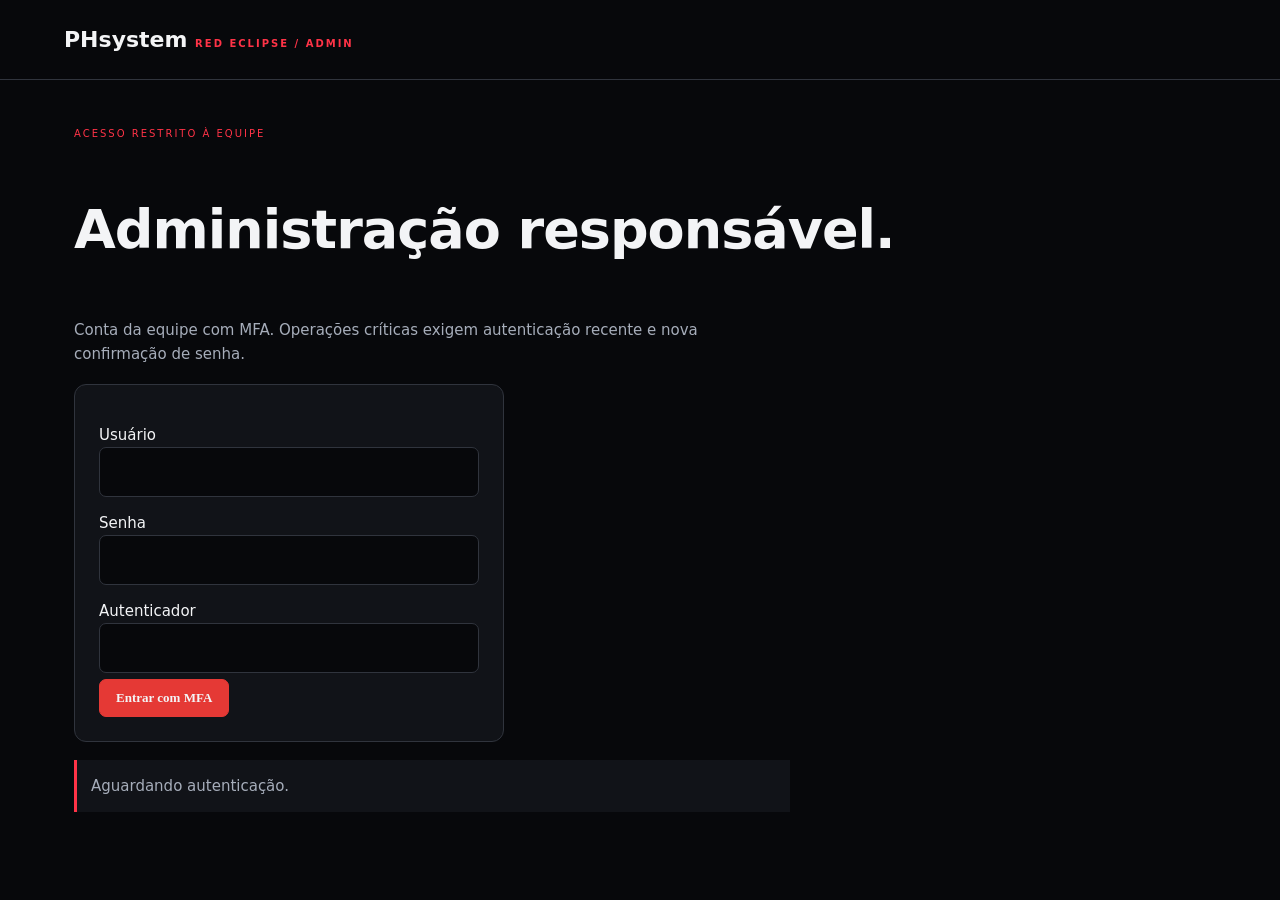
<file: src/PHsystem.Admin/wwwroot/index.html>
<!doctype html><html lang="pt-BR"><head><meta charset="utf-8"><meta name="viewport" content="width=device-width,initial-scale=1"><title>PHsystem — Administração</title><link rel="stylesheet" href="admin.css"><script src="admin.js" defer></script></head><body><header><a href="/">PHsystem <span>RED ECLIPSE / ADMIN</span></a><button id="logout" hidden>Sair</button></header><main><section id="entry"><p class="eyebrow">ACESSO RESTRITO À EQUIPE</p><h1>Administração responsável.</h1><p>Conta da equipe com MFA. Operações críticas exigem autenticação recente e nova confirmação de senha.</p><form id="login" class="card"><label>Usuário<input name="username" autocomplete="username" required maxlength="24"></label><label>Senha<input name="password" type="password" autocomplete="current-password" required maxlength="128"></label><label>Autenticador<input name="code" inputmode="numeric" autocomplete="one-time-code" required pattern="[0-9]{6}"></label><button class="primary">Entrar com MFA</button></form></section><p id="status" role="status" aria-live="polite">Aguardando autenticação.</p><section id="panel" hidden><nav><button id="refresh">Atualizar</button><button data-page="moderation">Moderação</button><button data-page="users" class="admin-only">Usuários e papéis</button><button data-page="audits" class="admin-only">Auditoria</button></nav><div id="stats" class="grid"></div><section id="moderation"><h2>Fila de moderação</h2><p>Aprovação de publicação não é revisão técnica. Conteúdo da comunidade é texto não confiável e nunca é executado.</p><div id="queue"></div></section><section id="users" hidden><h2>Usuários e permissões</h2><form id="search"><input name="term" placeholder="Pesquisar nome de usuário" aria-label="Nome de usuário" maxlength="64"><button>Pesquisar</button></form><div id="user-list"></div><button id="more-users">Próxima página</button></section><section id="audits" hidden><h2>Auditoria</h2><p>Append-only na aplicação. Proteção contra alteração por DBA exige operação externa apropriada.</p><div class="table"><table><thead><tr><th>Data</th><th>Ação</th><th>Ator</th><th>Alvo</th></tr></thead><tbody id="audit"></tbody></table></div></section></section></main><dialog id="critical"><form method="dialog"><h2 id="critical-title">Confirmar ação</h2><label>Confirme sua senha<input id="confirm-password" type="password" autocomplete="current-password" maxlength="128" required></label><div class="actions"><button value="cancel" formnovalidate>Cancelar</button><button value="confirm" class="primary">Confirmar</button></div></form></dialog></body></html>
</file>
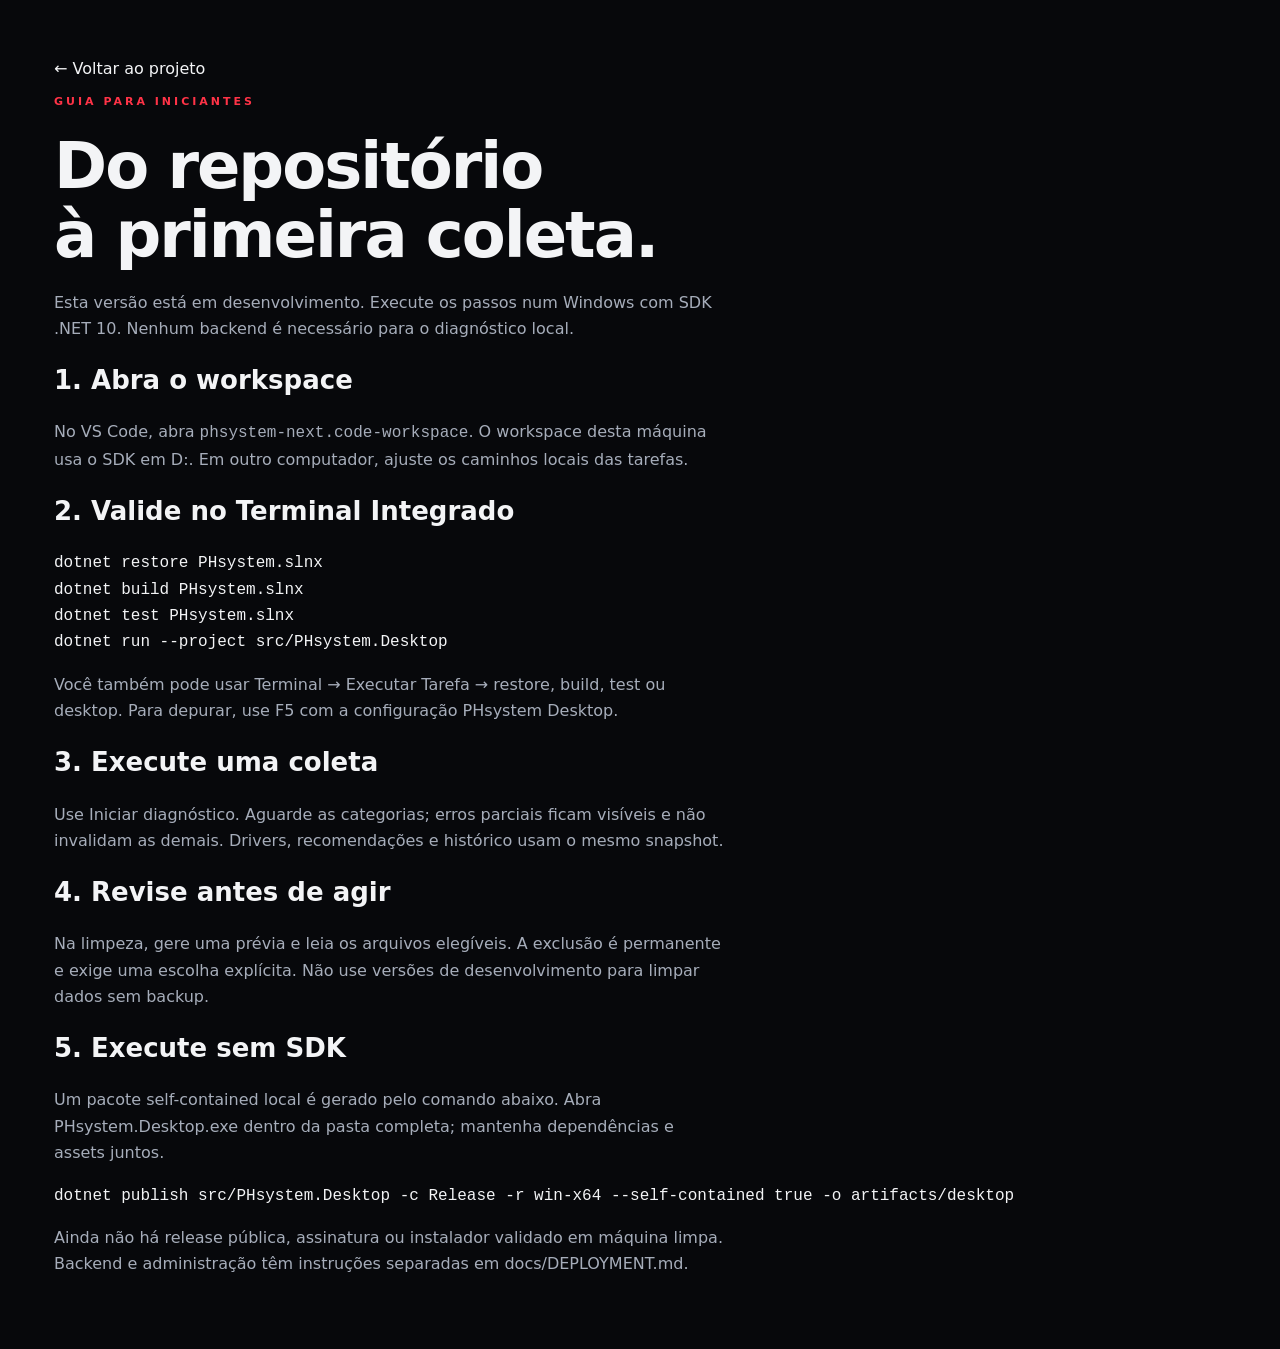
<file: site/guia.html>
<!doctype html><html lang="pt-BR"><head><meta charset="utf-8"><meta name="viewport" content="width=device-width,initial-scale=1"><title>Guia local — PHsystem Next</title><link rel="stylesheet" href="style.css"></head><body><main class="guide"><a href="index.html">← Voltar ao projeto</a><p class="eyebrow">GUIA PARA INICIANTES</p><h1>Do repositório<br>à primeira coleta.</h1><p>Esta versão está em desenvolvimento. Execute os passos num Windows com SDK .NET 10. Nenhum backend é necessário para o diagnóstico local.</p><h2>1. Abra o workspace</h2><p>No VS Code, abra <code>phsystem-next.code-workspace</code>. O workspace desta máquina usa o SDK em D:. Em outro computador, ajuste os caminhos locais das tarefas.</p><h2>2. Valide no Terminal Integrado</h2><pre><code>dotnet restore PHsystem.slnx
dotnet build PHsystem.slnx
dotnet test PHsystem.slnx
dotnet run --project src/PHsystem.Desktop</code></pre><p>Você também pode usar Terminal → Executar Tarefa → restore, build, test ou desktop. Para depurar, use F5 com a configuração PHsystem Desktop.</p><h2>3. Execute uma coleta</h2><p>Use Iniciar diagnóstico. Aguarde as categorias; erros parciais ficam visíveis e não invalidam as demais. Drivers, recomendações e histórico usam o mesmo snapshot.</p><h2>4. Revise antes de agir</h2><p>Na limpeza, gere uma prévia e leia os arquivos elegíveis. A exclusão é permanente e exige uma escolha explícita. Não use versões de desenvolvimento para limpar dados sem backup.</p><h2>5. Execute sem SDK</h2><p>Um pacote self-contained local é gerado pelo comando abaixo. Abra PHsystem.Desktop.exe dentro da pasta completa; mantenha dependências e assets juntos.</p><pre><code>dotnet publish src/PHsystem.Desktop -c Release -r win-x64 --self-contained true -o artifacts/desktop</code></pre><p>Ainda não há release pública, assinatura ou instalador validado em máquina limpa. Backend e administração têm instruções separadas em docs/DEPLOYMENT.md.</p></main></body></html>
</file>
<file: src/PHsystem.Admin/wwwroot/admin.css>
:root{color-scheme:dark}*{box-sizing:border-box}body{margin:0;background:#07080b;color:#f3f4f6;font:15px/1.6 "Segoe UI",system-ui}header{display:flex;justify-content:space-between;align-items:center;padding:22px 5vw;border-bottom:1px solid #30343d}a{color:inherit;text-decoration:none;font-size:22px;font-weight:700}header span,.eyebrow{font-size:10px;color:#ff3347;letter-spacing:2px}main{max-width:1180px;margin:auto;padding:36px 24px}h1{font-size:clamp(32px,5vw,54px);letter-spacing:-1px}p{color:#a6adba;max-width:75ch}.card{background:#111318;border:1px solid #30343d;padding:24px;border-radius:12px;margin:18px 0;overflow-wrap:anywhere}#login{max-width:430px}label{display:block;margin:14px 0 6px}input,select,textarea{display:block;width:100%;background:#07080b;color:#f3f4f6;border:1px solid #30343d;border-radius:7px;padding:12px;font:inherit}button{background:#191c23;color:#f3f4f6;border:1px solid #30343d;border-radius:7px;padding:10px 16px;font:600 13px "Segoe UI";cursor:pointer}button:hover{border-color:#ff3347}.primary{background:#e53935;border-color:#e53935}.actions,nav{display:flex;gap:10px;flex-wrap:wrap;margin:18px 0}button:disabled{opacity:.45;cursor:wait}pre{white-space:pre-wrap;overflow-wrap:anywhere;color:#a6adba}.grid{display:grid;grid-template-columns:repeat(auto-fit,minmax(160px,1fr));gap:16px}.grid .card{margin:16px 0}#status{padding:14px;border-left:3px solid #ff3347;background:#111318}.table{overflow:auto}table{width:100%;border-collapse:collapse}td,th{padding:12px;text-align:left;border-bottom:1px solid #30343d;font-size:12px}dialog{background:#111318;color:#f3f4f6;border:1px solid #30343d;border-radius:14px;max-width:480px}dialog::backdrop{background:#000b}:focus-visible{outline:2px solid #fff;outline-offset:3px}[hidden]{display:none!important}@media(max-width:600px){main{padding:24px 16px}header span{display:block}}
</file>
<file: site/style.css>
@charset "UTF-8";:root{color-scheme:dark;--bg:#07080b;--panel:#111318;--raised:#191c23;--border:#30343d;--text:#f3f4f6;--muted:#a6adba;--accent:#ff3347}*{box-sizing:border-box}body{margin:0;background:var(--bg);color:var(--text);font:16px/1.65 "Segoe UI",system-ui,sans-serif}a{color:inherit;text-decoration:none}a:hover{color:var(--accent)}header,footer{display:flex;align-items:center;justify-content:space-between;gap:24px;flex-wrap:wrap;padding:24px max(5vw,20px);border-bottom:1px solid var(--border)}header{background:#0b0c10}.brand{font-size:25px;font-weight:800;letter-spacing:-1px}.brand span{font-weight:400}.brand small{display:block;color:var(--accent);font-size:9px;letter-spacing:3px}nav{display:flex;gap:28px;font-size:14px}main{max-width:1220px;margin:auto;padding:56px 24px;min-height:72vh}h1{font-size:clamp(38px,5vw,72px);line-height:1.08;letter-spacing:-2px;max-width:850px;margin:20px 0}h2{font-size:26px;line-height:1.3}h3{margin:0 0 12px}p{color:var(--muted);max-width:66ch}.eyebrow{font-size:11px;letter-spacing:3px;color:var(--accent);font-weight:700}.hero{display:grid;grid-template-columns:1.3fr 1fr;align-items:center;gap:64px;min-height:510px}.lead{font-size:19px;max-width:550px}.actions{display:flex;gap:12px;flex-wrap:wrap;margin:28px 0}.button,button{display:inline-flex;align-items:center;justify-content:center;border:1px solid var(--border);border-radius:8px;padding:12px 20px;background:var(--raised);color:var(--text);font:600 14px "Segoe UI",sans-serif;cursor:pointer}.primary{background:var(--accent);color:#fff;border-color:var(--accent)}button:disabled{opacity:.45;cursor:wait}button:hover,.button:hover{border-color:var(--accent)}:focus-visible{outline:2px solid #fff;outline-offset:4px}.grid{display:grid;grid-template-columns:repeat(auto-fit,minmax(min(100%,260px),1fr));gap:20px;margin:28px 0}.card{background:var(--panel);border:1px solid var(--border);border-radius:14px;padding:28px;min-width:0}.preview{border:1px solid var(--border);border-radius:20px;background:linear-gradient(145deg,#191c23,#0b0c10);padding:40px;transform:perspective(1000px) rotateY(-8deg);box-shadow:0 32px 100px #0008}.orb{width:156px;height:156px;border:1px solid #ff334770;border-radius:50%;margin:24px auto;display:grid;place-items:center;box-shadow:0 0 0 14px #ff334709,0 0 0 30px #ff334704;color:var(--accent);font-size:48px}.tag{font-size:11px;color:var(--muted);padding:4px 10px;border:1px solid var(--border);border-radius:20px}.small{font-size:13px}.split{display:grid;grid-template-columns:210px minmax(0,1fr);gap:30px}.rail a{display:block;padding:12px 14px;border-left:2px solid transparent}.rail a:hover{border-color:var(--accent);background:var(--panel)}.post h2{font-size:23px;margin:16px 0 8px}.post p{white-space:pre-wrap;overflow-wrap:anywhere}.post .actions{margin:16px 0 0}.post button{padding:7px 14px}.selected{color:var(--accent);border-color:var(--accent)}.form{max-width:480px;margin:20px auto}.form h1{font-size:36px;letter-spacing:-1px}label{display:block;color:var(--muted);font-size:13px;margin:16px 0 6px}input,textarea,select{width:100%;font:inherit;background:#0a0b0e;color:var(--text);border:1px solid var(--border);border-radius:7px;padding:12px}textarea{min-height:160px;resize:vertical}input[type=checkbox]{width:auto;margin-right:8px}.notice{border-left:3px solid var(--accent);padding:12px 18px;background:var(--panel);margin:20px 0}.empty{padding:48px 24px;border:1px dashed var(--border);border-radius:12px;color:var(--muted);text-align:center}.toolbar{display:flex;gap:12px;margin-bottom:24px}.toolbar input{flex:1;min-width:0}.toolbar select{width:auto;max-width:170px}footer{font-size:12px;border-top:1px solid var(--border);border-bottom:0;color:var(--muted);margin-top:40px}#message:empty{display:none}#message{position:fixed;right:20px;bottom:24px;max-width:420px;padding:18px;background:var(--raised);border:1px solid var(--border);border-radius:12px;box-shadow:0 8px 30px #0009;z-index:5}details{border-bottom:1px solid var(--border);padding:20px 0}summary{cursor:pointer;font-weight:600}pre{white-space:pre-wrap;overflow-wrap:anywhere}@media(max-width:760px){header{padding:16px 20px;gap:14px}nav{gap:15px;flex-wrap:wrap}main{padding:32px 20px}.hero,.split{grid-template-columns:1fr;gap:24px}.preview{transform:none;padding:24px}.rail{display:flex;flex-wrap:wrap}.rail a{padding:8px}.toolbar{flex-wrap:wrap}footer span{width:100%}}@media(prefers-reduced-motion:reduce){*{scroll-behavior:auto!important;transition:none!important}}
.markdown{overflow-wrap:anywhere}.markdown p{white-space:pre-wrap}.markdown pre{padding:18px;background:#030406;border:1px solid #30343d;border-radius:8px}.markdown code{background:#191c23;padding:2px 5px;border-radius:4px}.markdown blockquote{border-left:3px solid #ff3347;padding-left:18px;margin-left:0;color:#a6adba}.composer{max-width:780px}.composer textarea{min-height:240px}
</file>
